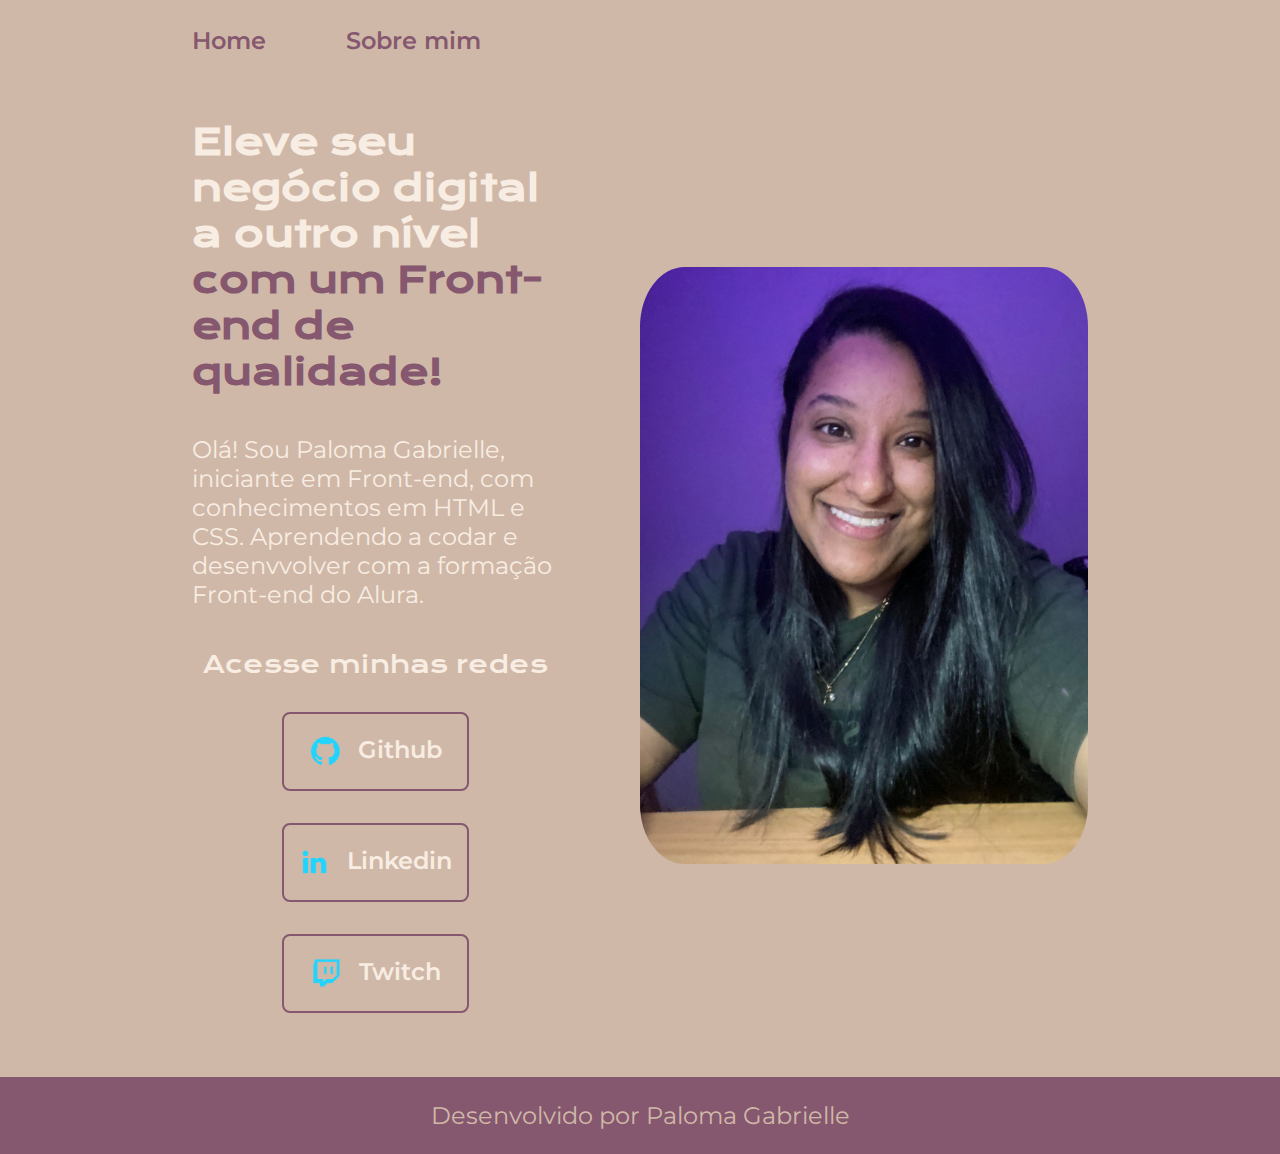
<file: index.html>
<!DOCTYPE html>
<html lang="pt-br"> 
<head>
    <meta charset="UTF-8">
    <meta http-equiv="X-UA-Compatible" content="IE=edge">
    <meta  name="viewport" content="width=device-width, initial-scale-=1.0" >
    <title>Portifolio</title>
    <link rel="stylesheet" href="./style/style.css">

</head>

<body>
    <header class="cabecalho"> 
        <nav class="cabecalho__menu">
            <a class="cabecalho__link" href="index.html">Home</a>
            <a class="cabecalho__link" href="about.html">Sobre mim</a>
        </nav>
    </header>
    <main class="apresentacao">

      <section class="apresentacao__conteudo">
         <h1 class="apresentacao__titulo"> Eleve seu negócio digital a outro nível <strong class="destaque">com um Front-end de qualidade!</strong></h1>

        <p class="apresentacao__texto">Olá! Sou Paloma Gabrielle, iniciante em Front-end, com conhecimentos em HTML e CSS. Aprendendo a codar e desenvvolver com a formação Front-end do Alura.</p>

        <div class="links">
         <h2 class="links__subtitulo">Acesse minhas redes</h2>
        <a class="botao" href="https://github.com"> 
            <img src="img/github.png">
            Github</a>
        <a class="botao" href="https://linkedin.com"> 
            <img src="img/linkedin.png">
            Linkedin</a>
        <a class="botao" href="https://twitch.com"> 
            <img src="img/twitch.png">
            Twitch</a>
        </div>    
       </section>
     <img class="imagem" src="img/paloma.jpg "  alt="Paloma Gabrielle">
        
    </main>

    <footer class="rodape">
        <p>Desenvolvido por Paloma Gabrielle</p>
    </footer>


    
</body>
</html>
</file>
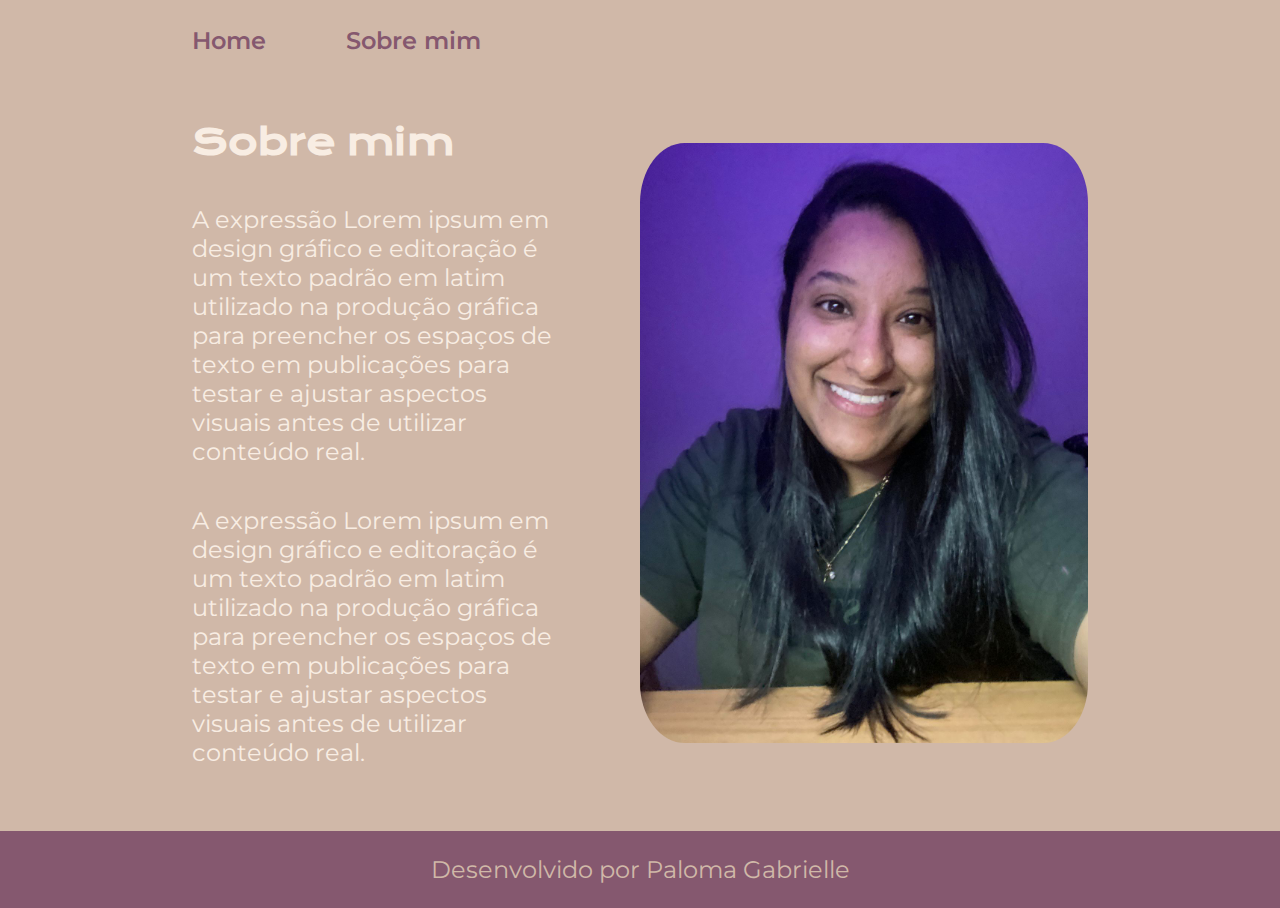
<file: about.html>
<!DOCTYPE html>
<html lang="pt-br">
<head>
    <meta charset="UTF-8">
    <meta http-equiv="X-UA-Compatible" content="IE=edge">
    <meta name="viewport" content="width=device-width, initial-scale=1.0">
    <title>Sobre mim</title>
    <link rel="stylesheet" href="./style/style.css">
</head>
<body>
   <header class="cabecalho">
    <nav class="cabecalho__menu">
        <a class="cabecalho__link" href="index.html">Home</a>
        <a class="cabecalho__link" href="about.html">Sobre mim</a>
    </nav>
   </header>
   <main class="apresentacao">
     <section class="apresentacao__conteudo">
        <h1 class="apresentacao__titulo">Sobre mim</h1>
        <p class="apresentacao__texto">A expressão Lorem ipsum em design gráfico e editoração é um texto padrão em latim utilizado na produção gráfica para preencher os espaços de texto em publicações para testar e ajustar aspectos visuais antes de utilizar conteúdo real. 
        </p>
        <p class="apresentacao__texto">A expressão Lorem ipsum em design gráfico e editoração é um texto padrão em latim utilizado na produção gráfica para preencher os espaços de texto em publicações para testar e ajustar aspectos visuais antes de utilizar conteúdo real. 
        </p>

     </section>
     <img class="imagem" src="img/paloma.jpg " width="500" height="600"  alt="Paloma Gabrielle">

   </main>
   <footer class="rodape">
    <p>Desenvolvido por Paloma Gabrielle</p>
   </footer>

</body>
</html>
</file>
<file: style/style.css>
@import url('https://fonts.googleapis.com/css2?family=Krona+One&family=Montserrat:wght@400;600&display=swap');

:root{
    --cor-primaria: #D0B8A8;
    --cor-secundaria: #F8EDE3;
    --cpr-terciaria: #85586F;
    --cor-hover: #DFD3C3;
    --fonte-primaria: 'Krona One', sans-serif;
    --font-secundaria: 'Montserrat', sans-serif;
}

*{
    margin: 0;
    padding: 0;
}

body{
    box-sizing: border-box;
    background-color: var(--cor-primaria);
    color: var(--cor-secundaria);
}

.cabecalho{
    padding: 2% 0% 0% 15% ;
}

.cabecalho__menu{
    display: flex;
    gap: 80px;

}

.cabecalho__link{
    font-family: var(--font-secundaria);
    font-size: 24px;
    font-weight: 600;
    color: var(--cpr-terciaria);
    text-decoration: none;
}

.apresentacao{
    padding: 5% 15%;
    display: flex;
    align-items: center;
    justify-content: space-between; 
    gap: 82px;
}

.apresentacao__conteudo{
    width: 50%;
    display: flex;
    flex-direction: column;
    gap: 40px;
}

.apresentacao__titulo{
    font-size: 36px;
    font-family: var(--fonte-primaria);
}

.destaque{
    color: var(--cpr-terciaria);
}

.apresentacao__texto{
    font-size: 24px;
    font-family: var(--font-secundaria)
}

.links__subtitulo{
    font-family: var(--fonte-primaria);
    font-weight: 400;
    font-size: 24px;
}

.links{
    display: flex;
    flex-direction: column;
    justify-content: space-between;
    align-items: center;
    gap: 32px;
}

.botao{
    display: flex;
    justify-content: center;
    gap: 16px;
    border: 2px solid var(--cpr-terciaria);
    width: 50%;
    text-align: center;
    border-radius: 8px;
    font-size: 24px;
    font-weight: 600;
    padding: 21.5px 0;
    text-decoration: none;
    color: var(--cor-secundaria);
    font-family: var(--font-secundaria);
}

.botao:hover {
    background-color: var(--cor-hover);
    padding: 3%;
}
    
.imagem{
    border-radius: 10%;
    width: 50%;

}

.rodape{
    color: var(--cor-primaria);
    background-color: var(--cpr-terciaria);
    padding: 24px;
    text-align: center;
    font-family: var(--font-secundaria);
    font-size: 24px;
    font-weight: 400;
}

@media (max-width: 1200px){
    .cabecalho{
        padding: 10%;
    }

    .cabecalho__menu{
        justify-content: center;
    }
    .apresentacao{
        flex-direction: column-reverse;
        padding: 5%;
    }
    
    .apresentacao__conteudo{
        width: auto;
    }
}
</file>
